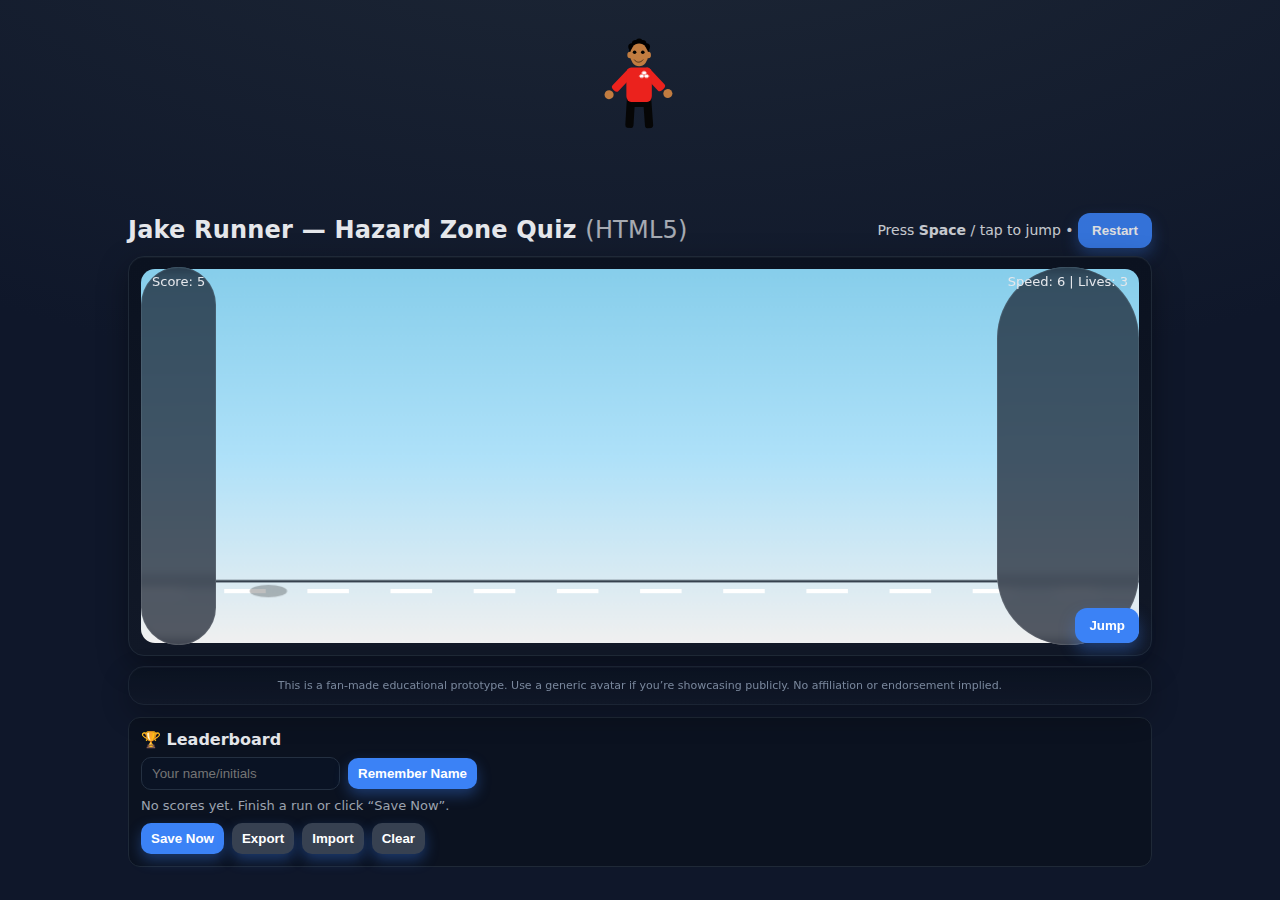
<file: index.html>
<!DOCTYPE html>
<html lang="en">
<head>
  <script src="./main.js" defer></script>
  <script src="./leaderboard.js" defer></script>
  <link rel="stylesheet" href="./index.css">
  <meta charset="UTF-8" />
  <meta name="viewport" content="width=device-width, initial-scale=1.0" />
  <title>Jake Runner — Hazard Zone Quiz</title>
</head>
<body>

<svg id="em2nMYKSXar1" xmlns="http://www.w3.org/2000/svg" xmlns:xlink="http://www.w3.org/1999/xlink" viewBox="0 0 550 550" width="100" height="100" shape-rendering="geometricPrecision" text-rendering="geometricPrecision" project-id="d4a4c485d02a4ad0a3f19e841f5f8856" export-id="aa9d612441cc40498a08a83df8c60120" cached="false"><path id="em2nMYKSXar2" d="M15,0h28.843375c8.284271,0,15,6.715729,15,15v155c0,8.284271-6.715729,15-15,15L15,185c-8.284271,0-15-6.715729-15-15L0,15C0,6.715729,6.715729,0,15,0Z" transform="matrix(.764742 0 0 1 295 338.491421)" fill="#060606" stroke-width="0"/><rect id="em2nMYKSXar3" width="58.843375" height="185" rx="15" ry="15" transform="matrix(.764742 0 0 1 200 336.511686)" fill="#060606" stroke-width="0"/><g id="em2nMYKSXar4" transform="translate(0 0.000001)"><ellipse rx="20" ry="20" transform="translate(230.282017 66.757234)" stroke-width="0"/><ellipse rx="20" ry="20" transform="translate(250.295931 49.205078)" stroke-width="0"/><ellipse rx="20" ry="20" transform="translate(290.295936 49.205078)" stroke-width="0"/><ellipse rx="20" ry="20" transform="translate(270.295929 40.883799)" stroke-width="0"/><ellipse rx="20" ry="20" transform="translate(310.295936 66.757234)" stroke-width="0"/><ellipse rx="40.159968" ry="60.083449" transform="matrix(1.369523 0 0 0.833333 270.295935 86.757234)" stroke-width="0"/><ellipse rx="15" ry="17.5" transform="translate(320.295935 111.705078)" fill="#c17c40" stroke-width="0"/><ellipse rx="15" ry="17.5" transform="translate(220.295929 111.705078)" fill="#c17c40" stroke-width="0"/><ellipse rx="50" ry="62.5" transform="translate(270.295935 111.705078)" fill="#c17c40" stroke-width="0"/><ellipse rx="10" ry="10" transform="translate(245.295924 96.757234)" fill="#020202" stroke-width="0"/><ellipse rx="10" ry="10" transform="translate(290.295935 96.757234)" fill="#020202" stroke-width="0"/><path d="M-25,0c13.974421,21.545365,38.369677,16.707418,50,0" transform="translate(267.795935 136.826755)" fill="none" stroke="#000" stroke-width="3"/><g id="em2nMYKSXar17" transform="translate(0 0.000008)"><ellipse rx="25" ry="25" transform="translate(112.215374 336.511686)" fill="#c17c40" stroke-width="0"/><rect width="32.993549" height="150" rx="14.66" ry="14.66" transform="matrix(1.04481 0.8767-.642788 0.766044 215.202764 180.535329)" fill="#eb221d" stroke-width="0"/></g><g id="em2nMYKSXar20" transform="translate(.000004 0.000002)"><ellipse rx="25" ry="25" transform="translate(421.295924 330.175079)" fill="#c17c40" stroke-width="0"/><rect width="36.659499" height="150" rx="14.66" ry="14.66" transform="matrix(1.04481-.8767 0.642788 0.766044 280.295926 206.344458)" fill="#eb221d" stroke-width="0"/></g><rect width="58.843375" height="99.87775" rx="15" ry="15" transform="matrix(1.845586 0 0 0.500612 220.415282 347.869551)" fill="#060606" stroke-width="0"/><rect width="175.441894" height="190" rx="33" ry="33" transform="matrix(.797985 0 0 1 200.068597 180.581423)" fill="#eb221d" stroke-width="0"/><path d="M7,-2.5C7,1.642136,2.075132,5,-4,5s-11-3.357864-11-7.5s4.924868-7.5,11-7.5s11,3.357864,11,7.5Z" transform="translate(301.676571 212.884716)" fill="#fefeff" stroke-width="0"/><path d="M7,-2.5C7,1.642136,2.075132,5,-4,5s-11-3.357864-11-7.5s4.924868-7.5,11-7.5s11,3.357864,11,7.5Z" transform="translate(288.426571 230.738662)" fill="#fefeff" stroke-width="0"/><path d="M7,-2.5C7,1.642136,2.075132,5,-4,5s-11-3.357864-11-7.5s4.924868-7.5,11-7.5s11,3.357864,11,7.5Z" transform="translate(314.926571 230.738662)" fill="#fefeff" stroke-width="0"/><path d="M13.389126,-0.860895c0,5.047389-6.355122,9.139106-14.194563,9.139106s-14.194563-4.091717-14.194563-9.139106s6.355122-9.139105,14.194563-9.139105s14.194563,4.091718,14.194563,9.139105Z" transform="matrix(.933456 0 0 1.066844 298.428411 211.303156)" fill="none" stroke="#fff" stroke-width="2.25"/><path d="M13.389126,-0.860895c0,5.047389-6.355122,9.139106-14.194563,9.139106s-14.194563-4.091717-14.194563-9.139106s6.355122-9.139105,14.194563-9.139105s14.194563,4.091718,14.194563,9.139105Z" transform="matrix(.933456 0 0 1.066844 285.178411 229.157102)" fill="none" stroke="#fff" stroke-width="2.25"/><path d="M13.389126,-0.860895c0,5.047389-6.355122,9.139106-14.194563,9.139106s-14.194563-4.091717-14.194563-9.139106s6.355122-9.139105,14.194563-9.139105s14.194563,4.091718,14.194563,9.139105Z" transform="matrix(.933456 0 0 1.066844 311.678411 229.157102)" fill="none" stroke="#fff" stroke-width="2.25"/></g>
<script><![CDATA[
!function(t,e){"object"==typeof exports&&"undefined"!=typeof module?module.exports=e():"function"==typeof __SVGATOR_DEFINE__&&__SVGATOR_DEFINE__.amd?__SVGATOR_DEFINE__(e):((t="undefined"!=typeof globalThis?globalThis:t||self).__SVGATOR_PLAYER__=t.__SVGATOR_PLAYER__||{},t.__SVGATOR_PLAYER__["7c8cb2ed"]=e())}(this,(function(){"use strict";const t=n(Math.pow(10,-6)),e=n(Math.pow(10,-2));function n(t,e=6){return function(t,e,n){if(Number.isInteger(t))return t;const r=Math.pow(10,e);return Math[n]((+t+Number.EPSILON)*r)/r}(t,e,"round")}function r(e,n,r=t){return Math.abs(e-n)<r}n(Math.pow(10,-4));const i=Math.PI/180;function s(t){return t*i}function o(t){return t/i}function u(t){return"number"!=typeof t&&(t=Number(t)),isNaN(t)||!isFinite(t)?0:t}let l={iD:!1};function a(t){return`${t}`.replace(/['"]/g,"")}function c(t,e="px"){return t.endsWith(e)?t:`${t}${e}`}function f(t=""){return l.iD?t:void 0}function h(t){const e=["^","\\s*","(matrix\\()","(?<a>-?[0-9]*\\.?[0-9]+)","\\s*",",?","\\s*","(?<b>-?[0-9]*\\.?[0-9]+)","\\s*",",?","\\s*","(?<c>-?[0-9]*\\.?[0-9]+)","\\s*",",?","\\s*","(?<d>-?[0-9]*\\.?[0-9]+)","\\s*",",?","\\s*","(?<e>-?[0-9]*\\.?[0-9]+)","\\s*",",?","\\s*","(?<f>-?[0-9]*\\.?[0-9]+)","\\)"].join(""),n=t.match(new RegExp(e,"i"));if(n)return[u(n.groups.a),u(n.groups.b),u(n.groups.c),u(n.groups.d),u(n.groups.e),u(n.groups.f)]}function d(t,e="inline"){return t&&t!==e?(t=a(t))===e?f(e):t:f(e)}function g(t,e="1px"){if(!t||t===e)return f(e);if(t.endsWith("px")||t.endsWith("%"))return t;const r=c(t=`${n(u(t),2)}`);return r===e?f(e):r}function p(t,e="none"){return t&&t!==e?(t=a(t))===e?f(e):t.startsWith("url(#")?t:function(t){const e=["^","\\s*","url\\(","#","(?<maskId>[a-zA-Z0-9\\-_]+)","\\)"].join(""),n=t.match(new RegExp(e,"i"));if(n)return`url(#${n.groups.maskId})`}(t):f(e)}function y(t,e="rgb(0, 0, 0)"){if(!t||t===e)return f(e);if((t=a(t))===e)return f(e);if(t.startsWith("rgb"))return t;const n=function(t){if("string"!=typeof t||"#"!==t[0])return t;const e=t.slice(1),n=e.length;if(3!==n&&6!==n)return t;for(let r=0;r<n;r++){const n=e.charCodeAt(r);if(!(n>=48&&n<=57||n>=65&&n<=70||n>=97&&n<=102))return t}if(3===n)return`rgb(${parseInt(e[0]+e[0],16)}, ${parseInt(e[1]+e[1],16)}, ${parseInt(e[2]+e[2],16)})`;return`rgb(${parseInt(e.slice(0,2),16)}, ${parseInt(e.slice(2,4),16)}, ${parseInt(e.slice(4,6),16)})`}(t);return n===e?f(e):n}function m(t,e="1"){return t&&t!==e?(t=`${n(u(t),3)}`)===e?f(e):t:f(e)}let b={};const v={fill:"none",stroke:"none",opacity:"0.01",transform:"matrix(0.001 0 0 0.001 -10000 -10000)"};function w({element:t,tagType:e="path",property:n="d",attributeValue:r}){return b[r]||(b[r]=function({element:t,tagType:e="path",property:n="d",attributeValue:r}){const i=t.ownerSVGElement,s=document.createElementNS(i.namespaceURI,e);s.setAttributeNS(null,n,r);for(const t in v)s.setAttributeNS(null,t,v[t]);i.appendChild(s);const o=getComputedStyle(s)[n];return s.remove(),o}({element:t,tagType:e,property:n,attributeValue:r})),b[r]}const x=()=>{b={}};"object"==typeof window&&(window.removeEventListener("resize",x),window.addEventListener("resize",x));const A={include:(t,e)=>["path"].includes(e),formatter:t=>function(t,e=""){return t&&t!==e?(t=a(t))===e?f(e):t.startsWith("path(")?t:`path('${t}')`:f(e)}(t)},_={include:(t,e)=>["rect","mask"].includes(e),formatter:(t,e,n)=>g(t,function(t,e){var n;return(null===(n={mask:{x:"-150%",y:"-150%",width:"400%",height:"400%"}}[e])||void 0===n?void 0:n[t])||(["x","y"].includes(t)?"0px":"100%")}(e,n))},k=Object.freeze({d:A,display:t=>d(t),height:_,fill:t=>y(t),"fill-opacity":t=>m(t),filter:t=>d(t,"none"),mask:t=>p(t),opacity:t=>m(t),stroke:t=>y(t,"none"),"stroke-opacity":t=>m(t),"stroke-width":t=>g(t),transform:t=>function(t,e="none"){if(!t||t===e)return f(e);const n=h(t);return n?`matrix(${n.join(", ")})`:t}(t),"transform-origin":t=>function(t,e="0px 0px"){if(!t||t===e)return f(e);const n=["^","\\s*","(?<x>[0-9]+)","(px)?","\\s*",",","\\s*","(?<y>[0-9]+)","(px)?"].join(""),r=t.match(new RegExp(n,"i"));if(!r)return t;let i=`${u(r.groups.x)}`;i=c(i);let s=`${u(r.groups.y)}`;s=c(s);const o=`${i} ${s}`;return o===e?f(e):o}(t),visibility:t=>d(t,"visible"),width:_,x:_,y:_}),S=Object.keys(k),E=e;function I(t,e,n,i,s=window){var o,u;const l=t.getAttribute(e),a="transform"===e?"none":"",c=s.safari&&!s.chrome&&(null===(o=i.getPropertyValue)||void 0===o?void 0:o.call(i,e))===a||"mask"===n?l:null===(u=i.getPropertyValue)||void 0===u?void 0:u.call(i,e);if(l&&c){if(l===c)return l;switch(e){case"transform":return function(t,e){const n=h(t),i=h(e);if((null==n?void 0:n.length)===(null==i?void 0:i.length)){for(let t=0,e=n.length;t<e;t++)if(n[t]!==i[t]&&(s=i[t],!r(((o=n[t])-s)/(o||1)*100,0,E)))return;var s,o;return t}}(l,c);case"d":return function(t,e,n){return w({element:t,attributeValue:e})===n?e:void 0}(t,l,c);default:return c}}}function M(t,e,n,r){var i,s,o,u;const l="transform"===e||["mask","path"].includes(n)&&["x","y","width","height","d"].includes(e);return r&&l?I(t,e,n,r):(null===(i=r.getPropertyValue)||void 0===i?void 0:i.call(r,e))??(null===(s=t.attrs)||void 0===s||null===(o=s.style)||void 0===o?void 0:o[e])??(null===(u=t.attrs)||void 0===u?void 0:u[e])}function O(t,e,n=!1){l.iD=n;const r="undefined"!=typeof window&&getComputedStyle(t),i={};for(let l=0,a=S.length;l<a;l++){var s,o,u;const a=S[l],c=t.type||t.nodeName;if(!1===(null===(s=(o=k[a]).include)||void 0===s?void 0:s.call(o,a,c)))continue;const f=k[a].formatter||k[a];if(null!=e&&null!==(u=e[t.id])&&void 0!==u&&u[a])continue;const h=M(t,a,c,r);if(null==h&&!n)continue;const d=f.call(this,h,a,c);d&&(i[a]=d)}return i}function j(t){var e,n;if(null==t||null===(e=t.wD)||void 0===e||!e.length)return;this.h=t.wD.shift();const r=null===(n=t.rootId)||void 0===n?void 0:n.slice(0,-1);this.wIs=t.wD.map((t=>`${r}${t}`))}function B(t){const e=new j(t),n=t.svg,r=e.wIs,i=t.originalAnimations[0].elements,s=e.h;function o(t,e,s){var u;if(e[t])return;const l=n.querySelector("#"+t),a=null==l||null===(u=l.parentElement)||void 0===u?void 0:u.id;if(l&&a){if(r.includes(a))return e[a]||o(a,e,s),e[a].children??=[],e[t]=O(l,i),void e[a].children.push(e[t]);e[t]=O(l,i),s.push(e[t])}}async function u(){const t=function(){let t=[],e={};for(let n=0,i=r.length;n<i;n++)o(r[n],e,t);return t}();return await async function(t){var e,n;const r=JSON.stringify(t),i=(new TextEncoder).encode(r),o=await(null===(e=window.crypto)||void 0===e||null===(n=e.subtle)||void 0===n?void 0:n.digest("SHA-256",i));return o&&Array.from(new Uint8Array(o)).map((t=>t.toString(16).padStart(2,"0"))).join("")||s}(t)}this.vH=async function(){await u()!==s&&requestAnimationFrame((()=>t.stop()))}}function N(t){let e=0,n=0;const r=new B(t);this.cF=function(i,s){return t.wD?(e++,function(t){return!(t-n<300)&&(t-n>=500||e>=3)}(i)?(e=0,n=i,window.requestAnimationFrame((()=>r.vH())),s()):s()):s()}}function T(t){return t}function P(t,e,n){const r=1-n;return 3*n*r*(t*r+e*n)+n*n*n}function F(t=0,e=0,n=1,i=1){return t<0||t>1||n<0||n>1?null:r(t,e)&&r(n,i)?T:s=>{if(s<=0)return t>0?s*e/t:0===e&&n>0?s*i/n:0;if(s>=1)return n<1?1+(s-1)*(i-1)/(n-1):1===n&&t<1?1+(s-1)*(e-1)/(t-1):1;let o,u=0,l=1;for(;u<l;){o=(u+l)/2;const e=P(t,n,o);if(r(s,e))break;e<s?u=o:l=o}return P(e,i,o)}}function R(){return 1}function V(t){return 1===t?1:0}function C(t=1,e=0){if(1===t){if(0===e)return V;if(1===e)return R}const n=1/t;return t=>t>=1?1:(t+=e*n)-t%n}Number.isInteger||(Number.isInteger=function(t){return"number"==typeof t&&isFinite(t)&&Math.floor(t)===t}),Number.EPSILON||(Number.EPSILON=2220446049250313e-31);const D=Math.sin,$=Math.cos,L=Math.acos,q=Math.asin,z=Math.tan,G=Math.atan2,W=Math.sqrt;function Y(t,e){return{a:t[0]*e[0]+t[2]*e[1],b:t[1]*e[0]+t[3]*e[1],c:t[0]*e[2]+t[2]*e[3],d:t[1]*e[2]+t[3]*e[3],tx:t[0]*e[4]+t[2]*e[5]+t[4],ty:t[1]*e[4]+t[3]*e[5]+t[5]}}function U(t,e,n){return t>=.5?n:e}function H(t,e,n){return 0===t||e===n?e:t*(n-e)+e}function J(t,e,n){const r=H(t,e,n);return r<=0?0:r}function Q(t,e,n){const r=H(t,e,n);return r<=0?0:r>=1?1:r}function X(t,e,n){return 0===t?e:1===t?n:{x:H(t,e.x,n.x),y:H(t,e.y,n.y)}}function Z(t,e,n){return 0===t?e:1===t?n:{x:J(t,e.x,n.x),y:J(t,e.y,n.y)}}function K(t,e,n){const r=function(t,e,n){return Math.round(H(t,e,n))}(t,e,n);return r<=0?0:r>=255?255:r}function tt(t,e,n){return 0===t?e:1===t?n:{r:K(t,e.r,n.r),g:K(t,e.g,n.g),b:K(t,e.b,n.b),a:H(t,null==e.a?1:e.a,null==n.a?1:n.a)}}function et(t,e,n){let r=e.length;if(r!==n.length)return U(t,e,n);let i=new Array(r);for(let s=0;s<r;s++)i[s]=H(t,e[s],n[s]);return i}function nt(t,e){const n=[];for(let r=0;r<t;r++)n.push(e);return n}function rt(t,e){if(--e<=0)return t;const n=(t=Object.assign([],t)).length;do{for(let e=0;e<n;e++)t.push(t[e])}while(--e>0);return t}class it{constructor(t){this.list=t,this.length=t.length}setAttribute(t,e){const n=this.list;for(let r=0;r<this.length;r++)n[r].setAttribute(t,e)}removeAttribute(t){const e=this.list;for(let n=0;n<this.length;n++)e[n].removeAttribute(t)}style(t,e){const n=this.list;for(let r=0;r<this.length;r++)n[r].style[t]=e}}const st=/-./g,ot=(t,e)=>e.toUpperCase();let ut;function lt(t){return"function"==typeof t?t:U}function at(t){return t?"function"==typeof t?t:Array.isArray(t)?function(t,e=T){if(!Array.isArray(t))return e;switch(t.length){case 1:return C(t[0])||e;case 2:return C(t[0],t[1])||e;case 4:return F(t[0],t[1],t[2],t[3])||e}return e}(t,null):function(t,e,n=T){switch(t){case"linear":return T;case"steps":return C(e.steps||1,e.jump||0)||n;case"bezier":case"cubic-bezier":return F(e.x1||0,e.y1||0,e.x2||0,e.y2||0)||n}return n}(t.type,t.value,null):null}function ct(t,e,n,r=!1){const i=e.length-1;if(t<=e[0].t)return r?[0,0,e[0].v]:e[0].v;if(t>=e[i].t)return r?[i,1,e[i].v]:e[i].v;let s,o=e[0],u=null;for(s=1;s<=i;s++){if(!(t>e[s].t)){u=e[s];break}o=e[s]}return null==u?r?[i,1,e[i].v]:e[i].v:o.t===u.t?r?[s,1,u.v]:u.v:(t=(t-o.t)/(u.t-o.t),o.e&&(t=o.e(t)),r?[s,t,n(t,o.v,u.v)]:n(t,o.v,u.v))}function ft(t,e,n=null){return t&&t.length?"function"!=typeof e?null:("function"!=typeof n&&(n=null),r=>{let i=ct(r,t,e);return null!=i&&n&&(i=n(i)),i}):null}function ht(t,e){return t.t-e.t}function dt(t,e,n,r,i){const s="@"===n[0],o="#"===n[0];let u=ut[n],l=U;var a;switch(s?(a=n.substr(1),n=a.replace(st,ot)):o&&(n=n.substr(1)),typeof u){case"function":if(l=u(r,i,ct,at,n,s,e,t),o)return l;break;case"string":l=ft(r,lt(u));break;case"object":if(l=ft(r,lt(u.i),u.f),l&&"function"==typeof u.u)return u.u(e,l,n,s,t)}return l?function(t,e,n,r=!1){if(r)return t instanceof it?r=>t.style(e,n(r)):r=>t.style[e]=n(r);if(Array.isArray(e)){const r=e.length;return i=>{const s=n(i);if(null==s)for(let n=0;n<r;n++)t[n].removeAttribute(e);else for(let n=0;n<r;n++)t[n].setAttribute(e,s)}}return r=>{const i=n(r);null==i?t.removeAttribute(e):t.setAttribute(e,i)}}(e,n,l,s):null}function gt(t,e,n,r){if(!r||"object"!=typeof r)return null;let i=null,s=null;return Array.isArray(r)?s=function(t){if(!t||!t.length)return null;for(let e=0;e<t.length;e++)t[e].e&&(t[e].e=at(t[e].e));return t.sort(ht)}(r):(s=r.keys,i=r.data||null),s?dt(t,e,n,s,i):null}function pt(t,e,n){if(!n)return null;const r=[];for(const i in n)if(n.hasOwnProperty(i)){const s=gt(t,e,i,n[i]);s&&r.push(s)}return r.length?r:null}function yt(t,e){if(!e.settings.duration||e.settings.duration<0)return null;const n=function(t,e){if(!e)return null;let n=[];if(Array.isArray(e)){const r=e.length;for(let i=0;i<r;i++){const r=e[i];if(2!==r.length)continue;let s=null;if("string"==typeof r[0])s=t.getElementById(r[0]);else if(Array.isArray(r[0])){s=[];for(let e=0;e<r[0].length;e++)if("string"==typeof r[0][e]){const n=t.getElementById(r[0][e]);n&&s.push(n)}s=s.length?1===s.length?s[0]:new it(s):null}if(!s)continue;const o=pt(t,s,r[1]);o&&(n=n.concat(o))}}else for(const r in e){if(!e.hasOwnProperty(r))continue;const i=t.getElementById(r);if(!i)continue;const s=pt(t,i,e[r]);s&&(n=n.concat(s))}return n.length?n:null}(t,e.elements);return n?function(t,e){const n=e.duration,r=t.length;let i=null;return(s,o)=>{const u=e.iterations||1/0,l=(e.alternate&&u%2==0)^e.direction>0?n:0;let a=s%n,c=1+(s-a)/n;o*=e.direction,e.alternate&&c%2==0&&(o=-o);let f=!1;if(c>u)a=l,f=!0,-1===e.fill&&(a=e.direction>0?0:n);else if(o<0&&(a=n-a),a===i)return!1;i=a;for(let e=0;e<r;e++)t[e](a);return f}}(n,e.settings):null}function mt(t,e=document,n=0){const r=function(t,e){const n=e.querySelectorAll("svg");for(let e=0;e<n.length;e++)if(n[e].id===t.root&&!n[e].svgatorAnimation)return n[e].svgatorAnimation=!0,n[e];return null}(t,e);if(r)return r;if(n>=20)return null;const i=function(t){const e=t=>t.shadowRoot;return document?Array.from(t.querySelectorAll(":not("+["a","area","audio","br","canvas","circle","datalist","embed","g","head","hr","iframe","img","input","link","object","path","polygon","rect","script","source","style","svg","title","track","video"].join()+")")).filter(e).map(e):[]}(e);for(let e=0;e<i.length;e++){const r=mt(t,i[e],n+1);if(r)return r}return null}function bt(t,e=null,n=Number,r="undefined"!=typeof BigInt&&BigInt){const i="0x"+(t.replace(/[^0-9a-fA-F]+/g,"")||27);return e&&r&&n.isSafeInteger&&!n.isSafeInteger(+i)?n(r(i))%e+e:+i}function vt(t,e=27){return!t||t%e?t%e:[0,1].includes(e)?e:vt(t/e,e)}function wt(t,e,n){if(!t||!t.length)return;const r=bt(n),i=vt(r)+5;let s=function(t,e,n){let r="";for(;t&&n&&e<=t.length;)r+=t.substring(0,e),t=t.substring(e+1),e=n;return r+t}(t,vt(r,5),i);return s=s.replace(/\x7c$/g,"==").replace(/\x2f$/g,"="),s=atob(s),s=s.replace(/[\x41-\x5A]/g,""),s=function(t,e,n){const r=+("0x"+t.substring(0,4));t=t.substring(4);const i=bt(e,r)%r+n%27,s=[];for(let e=0;e<t.length;e+=2){if("|"===t[e]){const n=+("0x"+t.substring(e+1,e+1+4))-i;e+=3,s.push(n);continue}const n=+("0x"+t[e]+t[e+1])-i;s.push(n)}return String.fromCharCode(...s)}(s,e,r),s=JSON.parse(s),s}const xt=[{key:"alternate",def:!1},{key:"fill",def:1},{key:"iterations",def:0},{key:"direction",def:1},{key:"speed",def:1},{key:"fps",def:100}];function At(t){return n(t)+""}function _t(t,e=" "){return t&&t.length?t.map(At).join(e):""}function kt(t){return At(t.x)+","+At(t.y)}function St(t){return t?null==t.a||t.a>=1?function(t){if(!t)return"transparent";const e=t=>parseInt(t).toString(16).padStart(2,"0");return function(t){const e=[];let n="#"===t[0]?e.push("#"):0;for(;n<t.length;n+=2){if(t[n]!==t[n+1])return t;e.push(t[n])}return e.join("")}("#"+e(t.r)+e(t.g)+e(t.b)+(null==t.a||t.a>=1?"":e(255*t.a)))}(t):"rgba("+t.r+","+t.g+","+t.b+","+t.a+")":"transparent"}function Et(t){return t?"url(#"+t+")":"none"}!function(){for(var t=0,e=["ms","moz","webkit","o"],n=0;n<e.length&&!window.requestAnimationFrame;++n)window.requestAnimationFrame=window[e[n]+"RequestAnimationFrame"],window.cancelAnimationFrame=window[e[n]+"CancelAnimationFrame"]||window[e[n]+"CancelRequestAnimationFrame"];window.requestAnimationFrame||(window.requestAnimationFrame=function(e){var n=Date.now(),r=Math.max(0,16-(n-t)),i=window.setTimeout((function(){e(n+r)}),r);return t=n+r,i},window.cancelAnimationFrame=window.clearTimeout)}();var It={f:null,i:Z,u:(t,e)=>n=>{const r=e(n);t.setAttribute("rx",At(r.x)),t.setAttribute("ry",At(r.y))}},Mt={f:null,i:function(t,e,n){return 0===t?e:1===t?n:{width:J(t,e.width,n.width),height:J(t,e.height,n.height)}},u:(t,e)=>n=>{const r=e(n);t.setAttribute("width",At(r.width)),t.setAttribute("height",At(r.height))}};Object.freeze({M:2,L:2,Z:0,H:1,V:1,C:6,Q:4,T:2,S:4,A:7});let Ot={},jt=null;function Bt(t){let e=function(){if(jt)return jt;if("object"!=typeof document||!document.createElementNS)return{};let t=document.createElementNS("http://www.w3.org/2000/svg","svg");return t&&t.style?(t.style.position="absolute",t.style.opacity="0.01",t.style.zIndex="-9999",t.style.left="-9999px",t.style.width="1px",t.style.height="1px",jt={svg:t},jt):{}}().svg;if(!e)return function(t){return null};let n=document.createElementNS(e.namespaceURI,"path");n.setAttributeNS(null,"d",t),n.setAttributeNS(null,"fill","none"),n.setAttributeNS(null,"stroke","none"),e.appendChild(n);let r=n.getTotalLength();return function(t){let e=n.getPointAtLength(r*t);return{x:e.x,y:e.y}}}function Nt(t,e,n,r,i=1){let s=function(t){return Ot[t]?Ot[t]:Ot[t]=Bt(t)}(function(t,e,n,r){if(!t||!r)return!1;let i=["M",t.x,t.y];if(e&&n&&(i.push("C"),i.push(e.x),i.push(e.y),i.push(n.x),i.push(n.y)),e?!n:n){let t=e||n;i.push("Q"),i.push(t.x),i.push(t.y)}return e||n||i.push("L"),i.push(r.x),i.push(r.y),i.join(" ")}(t,e,n,r));try{return s(i)}catch(t){return null}}function Tt(t,e,n){return t+(e-t)*n}function Pt(t,e,n,r=!1){const i={x:Tt(t.x,e.x,n),y:Tt(t.y,e.y,n)};return r&&(i.a=function(t,e){return Math.atan2(e.y-t.y,e.x-t.x)}(t,e)),i}function Ft(t,e,n,r){const i=1-r;return i*i*t+2*i*r*e+r*r*n}function Rt(t,e,n,r){return 2*(1-r)*(e-t)+2*r*(n-e)}function Vt(t,e,n,r,i=!1){let s=Nt(t,e,null,n,r);return s||(s={x:Ft(t.x,e.x,n.x,r),y:Ft(t.y,e.y,n.y,r)}),i&&(s.a=function(t,e,n,r){return Math.atan2(Rt(t.y,e.y,n.y,r),Rt(t.x,e.x,n.x,r))}(t,e,n,r)),s}function Ct(t,e,n,r,i){const s=i*i;return i*s*(r-t+3*(e-n))+3*s*(t+n-2*e)+3*i*(e-t)+t}function Dt(t,e,n,r,i){const s=1-i;return 3*(s*s*(e-t)+2*s*i*(n-e)+i*i*(r-n))}function $t(t,e,n,r,i,s=!1){let o=Nt(t,e,n,r,i);return o||(o={x:Ct(t.x,e.x,n.x,r.x,i),y:Ct(t.y,e.y,n.y,r.y,i)}),s&&(o.a=function(t,e,n,r,i){return Math.atan2(Dt(t.y,e.y,n.y,r.y,i),Dt(t.x,e.x,n.x,r.x,i))}(t,e,n,r,i)),o}function Lt(t,e,n,r=!1){if(zt(e)){if(Gt(n))return Vt(e,n.start,n,t,r)}else if(zt(n)){if(Wt(e))return Vt(e,e.end,n,t,r)}else{if(Wt(e))return Gt(n)?$t(e,e.end,n.start,n,t,r):Vt(e,e.end,n,t,r);if(Gt(n))return Vt(e,n.start,n,t,r)}return Pt(e,n,t,r)}function qt(t,e,n){const r=Lt(t,e,n,!0);return r.a=o(function(t,e=!1){return e?t+Math.PI:t}(r.a)),r}function zt(t){return!t.type||"corner"===t.type}function Gt(t){return null!=t.start&&!zt(t)}function Wt(t){return null!=t.end&&!zt(t)}const Yt=new class{constructor(t=1,e=0,n=0,r=1,i=0,s=0){this.m=[t,e,n,r,i,s],this.i=null,this.w=null,this.s=null}get determinant(){const t=this.m;return t[0]*t[3]-t[1]*t[2]}get isIdentity(){if(null===this.i){const t=this.m;this.i=1===t[0]&&0===t[1]&&0===t[2]&&1===t[3]&&0===t[4]&&0===t[5]}return this.i}point(t,e){const n=this.m;return{x:n[0]*t+n[2]*e+n[4],y:n[1]*t+n[3]*e+n[5]}}translateSelf(t=0,e=0){if(!t&&!e)return this;const n=this.m;return n[4]+=n[0]*t+n[2]*e,n[5]+=n[1]*t+n[3]*e,this.w=this.s=this.i=null,this}rotateSelf(t=0){if(t%=360){t=s(t);const e=D(t),n=$(t),r=this.m,i=r[0],o=r[1];r[0]=i*n+r[2]*e,r[1]=o*n+r[3]*e,r[2]=r[2]*n-i*e,r[3]=r[3]*n-o*e,this.w=this.s=this.i=null}return this}scaleSelf(t=1,e=1){if(1!==t||1!==e){const n=this.m;n[0]*=t,n[1]*=t,n[2]*=e,n[3]*=e,this.w=this.s=this.i=null}return this}skewSelf(t,e){if(e%=360,(t%=360)||e){const n=this.m,r=n[0],i=n[1],o=n[2],u=n[3];t&&(t=z(s(t)),n[2]+=r*t,n[3]+=i*t),e&&(e=z(s(e)),n[0]+=o*e,n[1]+=u*e),this.w=this.s=this.i=null}return this}resetSelf(t=1,e=0,n=0,r=1,i=0,s=0){const o=this.m;return o[0]=t,o[1]=e,o[2]=n,o[3]=r,o[4]=i,o[5]=s,this.w=this.s=this.i=null,this}recomposeSelf(t=null,e=null,n=null,r=null,i=null){return this.isIdentity||this.resetSelf(),t&&(t.x||t.y)&&this.translateSelf(t.x,t.y),e&&this.rotateSelf(e),n&&(n.x&&this.skewSelf(n.x,0),n.y&&this.skewSelf(0,n.y)),!r||1===r.x&&1===r.y||this.scaleSelf(r.x,r.y),i&&(i.x||i.y)&&this.translateSelf(i.x,i.y),this}decompose(t=0,e=0){const r=this.m,i=r[0]*r[0]+r[1]*r[1],s=[[r[0],r[1]],[r[2],r[3]]];let u=W(i);if(0===u)return{origin:{x:n(r[4]),y:n(r[5])},translate:{x:n(t),y:n(e)},scale:{x:0,y:0},skew:{x:0,y:0},rotate:0};s[0][0]/=u,s[0][1]/=u;const l=r[0]*r[3]-r[1]*r[2]<0;l&&(u=-u);let a=s[0][0]*s[1][0]+s[0][1]*s[1][1];s[1][0]-=s[0][0]*a,s[1][1]-=s[0][1]*a;let c,f=W(s[1][0]*s[1][0]+s[1][1]*s[1][1]);return 0===f?{origin:{x:n(r[4]),y:n(r[5])},translate:{x:n(t),y:n(e)},scale:{x:n(u),y:0},skew:{x:0,y:0},rotate:0}:(s[1][0]/=f,s[1][1]/=f,a/=f,s[1][1]<0?(c=o(L(s[1][1])),s[0][1]<0&&(c=360-c)):c=o(q(s[0][1])),l&&(c=-c),a=o(G(a,W(s[0][0]*s[0][0]+s[0][1]*s[0][1]))),l&&(a=-a),{origin:{x:n(r[4]),y:n(r[5])},translate:{x:n(t),y:n(e)},scale:{x:n(u),y:n(f)},skew:{x:n(a),y:0},rotate:n(c)})}multiply(t){return this.clone().multiplySelf(t)}preMultiply(t){return t.multiply(this)}multiplySelf(t){const{a:e,b:n,c:r,d:i,tx:s,ty:o}=Y(this.m,t.m);return this.resetSelf(e,n,r,i,s,o),this}preMultiplySelf(t){const{a:e,b:n,c:r,d:i,tx:s,ty:o}=Y(t.m,this.m);return this.resetSelf(e,n,r,i,s,o),this}clone(){const t=this.m;return new this.constructor(t[0],t[1],t[2],t[3],t[4],t[5])}static create(t){return t?Array.isArray(t)?new this(...t):t instanceof this?t.clone():(new this).recomposeSelf(t.origin,t.rotate,t.skew,t.scale,t.translate):new this}toString(t=" ",e=!1){if(null===this.s){let r=this.m.map((t=>n(t)));e||1!==r[0]||0!==r[1]||0!==r[2]||1!==r[3]?this.s="matrix("+r.join(t)+")":this.s="translate("+r[4]+t+r[5]+")"}return this.s}};var Ut={f:function(t){return t?t.join(" "):""},i:function(t,e,n){if(0===t)return e;if(1===t)return n;let r=e.length;if(r!==n.length)return U(t,e,n);let i,s=new Array(r);for(let o=0;o<r;o++){if(i=typeof e[o],i!==typeof n[o])return U(t,e,n);if("number"===i)s[o]=H(t,e[o],n[o]);else{if(e[o]!==n[o])return U(t,e,n);s[o]=e[o]}}return s}},Ht={f:null,i:et,u:(t,e)=>n=>{const r=e(n);t.setAttribute("x1",At(r[0])),t.setAttribute("y1",At(r[1])),t.setAttribute("x2",At(r[2])),t.setAttribute("y2",At(r[3]))}},Jt={f:At,i:H},Qt={f:At,i:Q},Xt={f:function(t,e=" "){return t&&t.length>0&&(t=t.map((t=>n(t,4)))),_t(t,e)},i:function(t,e,r){let i=e.length,s=r.length;if(i!==s)if(0===i)i=s,e=nt(i,0);else if(0===s)s=i,r=nt(i,0);else{const t=function(t,e){const n=t*e/function(t,e){let n;for(;e;)n=e,e=t%e,t=n;return t||1}(t,e);return n<0?-n:n}(i,s);e=rt(e,Math.floor(t/i)),r=rt(r,Math.floor(t/s)),i=s=t}let o=[];for(let s=0;s<i;s++)o.push(n(J(t,e[s],r[s])));return o}};function Zt(t,e,r){return t.map((t=>function(t,e,r){let i=t.v;if(!i||"g"!==i.t||i.s||!i.v||!i.r)return t;const s=r.getElementById(i.r),o=s&&s.querySelectorAll("stop")||[];return i.s=i.v.map(((t,e)=>{let r=o[e]&&o[e].getAttribute("offset");return r=n(parseInt(r)/100),{c:t,o:r}})),delete i.v,t}(t,0,r)))}const Kt={gt:"gradientTransform",c:{x:"cx",y:"cy"},rd:"r",f:{x:"x1",y:"y1"},to:{x:"x2",y:"y2"}};function te(t,e,n,r,i,s,o,u){return Zt(t,0,u),e=function(t,e,n){let r,i,s;const o=t.length-1,u={};for(let l=0;l<=o;l++)r=t[l],r.e&&(r.e=e(r.e)),r.v&&(i=r.v,"g"===i.t&&i.r&&(s=n.getElementById(i.r),s&&(u[i.r]={e:s,s:s.querySelectorAll("stop")})));return u}(t,r,u),r=>{const i=n(r,t,ee);if(!i)return"none";if("c"===i.t)return St(i.v);if("g"===i.t){if(!e[i.r])return Et(i.r);const t=e[i.r];return function(t,e){let n=t.s;for(let r=n.length;r<e.length;r++){const e=n[n.length-1].cloneNode();e.id=ie(e.id),t.e.appendChild(e),n=t.s=t.e.querySelectorAll("stop")}for(let t=0,r=n.length,i=e.length-1;t<r;t++)n[t].setAttribute("stop-color",St(e[Math.min(t,i)].c)),n[t].setAttribute("offset",e[Math.min(t,i)].o)}(t,i.s),Object.keys(Kt).forEach((e=>{if(void 0===i[e])return;if("object"==typeof Kt[e])return void Object.keys(Kt[e]).forEach((n=>{if(void 0===i[e][n])return;const r=i[e][n],s=Kt[e][n];t.e.setAttribute(s,r)}));const n="gt"===e?(r=i[e],Array.isArray(r)?"matrix("+r.join(" ")+")":""):i[e];var r;const s=Kt[e];t.e.setAttribute(s,n)})),Et(i.r)}return"none"}}function ee(t,e,n){if(0===t)return e;if(1===t)return n;if(e&&n){const r=e.t;if(r===n.t)switch(e.t){case"c":return{t:r,v:tt(t,e.v,n.v)};case"g":if(e.r===n.r){const i={t:r,s:ne(t,e.s,n.s),r:e.r};return e.gt&&n.gt&&(i.gt=et(t,e.gt,n.gt)),e.c?(i.c=X(t,e.c,n.c),i.rd=J(t,e.rd,n.rd)):e.f&&(i.f=X(t,e.f,n.f),i.to=X(t,e.to,n.to)),i}}if("c"===e.t&&"g"===n.t||"c"===n.t&&"g"===e.t){const r="c"===e.t?e:n,i="g"===e.t?{...e}:{...n},s=i.s.map((t=>({c:r.v,o:t.o})));return i.s="c"===e.t?ne(t,s,i.s):ne(t,i.s,s),i}}return U(t,e,n)}function ne(t,e,n){if(e.length===n.length)return e.map(((e,r)=>re(t,e,n[r])));const r=Math.max(e.length,n.length),i=[];for(let s=0;s<r;s++){const r=re(t,e[Math.min(s,e.length-1)],n[Math.min(s,n.length-1)]);i.push(r)}return i}function re(t,e,n){return{o:Q(t,e.o,n.o||0),c:tt(t,e.c,n.c||{})}}function ie(t){return t.replace(/-fill-([0-9]+)$/,((t,e)=>"-fill-"+(+e+1)))}function se(t,e,n){return 0===t?e:1===t?n:{blur:Z(t,e.blur,n.blur),offset:X(t,e.offset,n.offset),color:tt(t,e.color,n.color)}}const oe={blur:Z,brightness:J,contrast:J,"drop-shadow":se,"inner-shadow":se,grayscale:J,"hue-rotate":H,invert:J,opacity:J,saturate:J,sepia:J};function ue(t,e,n){if(0===t)return e;if(1===t)return n;const r=e.length;if(r!==n.length)return U(t,e,n);const i=[];let s;for(let o=0;o<r;o++){if(e[o].type!==n[o].type)return e;if(s=oe[e[o].type],!s)return U(t,e,n);i.push({type:e.type,value:s(t,e[o].value,n[o].value)})}return i}const le={blur:t=>t?e=>{t.setAttribute("stdDeviation",kt(e))}:null,brightness:(t,e,n)=>(t=ce(n,e))?e=>{e=At(e),t.map((t=>t.setAttribute("slope",e)))}:null,contrast:(t,e,n)=>(t=ce(n,e))?e=>{const n=At((1-e)/2);e=At(e),t.map((t=>{t.setAttribute("slope",e),t.setAttribute("intercept",n)}))}:null,"drop-shadow"(t,e,n){const r=n.getElementById(e+"-blur");if(!r)return null;const i=n.getElementById(e+"-offset");if(!i)return null;const s=n.getElementById(e+"-flood");return s?t=>{r.setAttribute("stdDeviation",kt(t.blur)),i.setAttribute("dx",At(t.offset.x)),i.setAttribute("dy",At(t.offset.y)),s.setAttribute("flood-color",St(t.color))}:null},"inner-shadow"(t,e,n){const r=n.getElementById(e+"-blur");if(!r)return null;const i=n.getElementById(e+"-offset");if(!i)return null;const s=n.getElementById(e+"-color-matrix");return s?t=>{r.setAttribute("stdDeviation",kt(t.blur)),i.setAttribute("dx",At(t.offset.x)),i.setAttribute("dy",At(t.offset.y));const e=[0,0,0,0,t.color.r/255,0,0,0,0,t.color.g/255,0,0,0,0,t.color.b/255,0,0,0,t.color.a,0];s.setAttribute("values",_t(e))}:null},grayscale:t=>t?e=>{t.setAttribute("values",_t(function(t){return[.2126+.7874*(t=1-t),.7152-.7152*t,.0722-.0722*t,0,0,.2126-.2126*t,.7152+.2848*t,.0722-.0722*t,0,0,.2126-.2126*t,.7152-.7152*t,.0722+.9278*t,0,0,0,0,0,1,0]}(e)))}:null,"hue-rotate":t=>t?e=>t.setAttribute("values",At(e)):null,invert:(t,e,n)=>(t=ce(n,e))?e=>{e=At(e)+" "+At(1-e),t.map((t=>t.setAttribute("tableValues",e)))}:null,opacity:(t,e,n)=>(t=n.getElementById(e+"-A"))?e=>t.setAttribute("tableValues","0 "+At(e)):null,saturate:t=>t?e=>t.setAttribute("values",At(e)):null,sepia:t=>t?e=>t.setAttribute("values",_t(function(t){return[.393+.607*(t=1-t),.769-.769*t,.189-.189*t,0,0,.349-.349*t,.686+.314*t,.168-.168*t,0,0,.272-.272*t,.534-.534*t,.131+.869*t,0,0,0,0,0,1,0]}(e))):null};const ae=["R","G","B"];function ce(t,e){const n=ae.map((n=>t.getElementById(e+"-"+n)||null));return-1!==n.indexOf(null)?null:n}var fe={fill:te,"fill-opacity":Qt,stroke:te,"stroke-opacity":Qt,"stroke-width":Jt,"stroke-dashoffset":{f:At,i:H},"stroke-dasharray":Xt,opacity:Qt,transform:function(t,e,n,r){if(!(t=function(t,e){if(!t||"object"!=typeof t)return null;let n=!1;for(const r in t)t.hasOwnProperty(r)&&(t[r]&&t[r].length?(t[r].forEach((t=>{t.e&&(t.e=e(t.e))})),n=!0):delete t[r]);return n?t:null}(t,r)))return null;const i=(r,i,s,o=null)=>t[r]?n(i,t[r],s):e&&e[r]?e[r]:o;return e&&e.a&&t.o?e=>{const r=n(e,t.o,qt);return Yt.recomposeSelf(r,i("r",e,H,0)+r.a,i("k",e,X),i("s",e,X),i("t",e,X)).toString()}:t=>Yt.recomposeSelf(i("o",t,Lt,null),i("r",t,H,0),i("k",t,X),i("s",t,X),i("t",t,X)).toString()},"#filter":function(t,e,n,r,i,s,o,u){if(!e.items||!t||!t.length)return null;const l=function(t,e){const n=(t=t.map((t=>t&&le[t[0]]?(e.getElementById(t[1]),le[t[0]](e.getElementById(t[1]),t[1],e)):null))).length;return e=>{for(let r=0;r<n;r++)t[r]&&t[r](e[r].value)}}(e.items,u);return l?(t=function(t,e){return t.map((t=>(t.e=e(t.e),t)))}(t,r),e=>{l(n(e,t,ue))}):null},"#line":Ht,points:{f:_t,i:et},d:Ut,r:Jt,"#size":Mt,"#radius":It,_(t,e){if(Array.isArray(t))for(let n=0;n<t.length;n++)this[t[n]]=e;else this[t]=e}};const he={currentTime:"offset",duration:"duration",hasEnded:function(){return this.reachedToEnd()},isAlternate:"alternate",isPlaying:"_running",isRollingBack:"_rollingBack",state:function(t,e){return e.isPlaying?e.isRollingBack?"rollback":"playing":e.hasEnded?"ended":"paused"},totalTime:"maxFiniteDuration",iterations:"iterations",direction:"direction",fill:"fill",isReversed:function(t,e){return-1===e.direction},isBackwards:function(t,e){return-1===e.fill},isInfinite:function(t,e){return 0===e.iterations},speed:"speed",fps:"fps"},de={destruct:"destruct",pause:"pause",play:function(t,e){return ge(t,e.hasEnded?"restart":"play",e)},restart:"restart",reverse:function(t,e){return ge(t,"reverse",e,[!0])},seek:"seek",seekBy:"seekBy",seekTo:"seekTo",stop:"stop",toggle:"toggle",togglePlay:"toggle",set:"set"};function ge(t,e,n,r=[]){return function(){const i=[...arguments];return i.unshift(...r),t[e].call(t,...i),n}}class pe{constructor(t){const e={},n=["on","off"],r={get:function(t,r,i){return he[r]?"function"==typeof he[r]?he[r].call(t,t,i):t[he[r]]:de[r]?"function"==typeof de[r]?de[r].call(t,t,i):ge(t,de[r],i):-1!==n.indexOf(r)?e[r]:"ready"===r?t=>(t&&t.call(i,i),i):void 0},set:function(t,r,i){return-1!==n.indexOf(r)&&(e[r]=i)},ownKeys:function(t){return Object.keys(he)},has:function(t,e){return void 0!==he[e]}};if("function"==typeof Proxy)return new Proxy(t,r);const i=Object.keys(he).concat(Object.keys(de)).concat(n),s={};return i.forEach((e=>{const i={enumerable:!1,configurable:!1,get:()=>r.get(t,e,s)};-1!==n.indexOf(e)&&(i.set=n=>r.set(t,e,n)),Object.defineProperty(s,e,i)})),s}}function ye(t){t||(t=this);let e={};this.on=function(t,n,r=!1){return"function"==typeof n&&(t.split(/[, ]+/g).forEach((t=>(e[t]=e[t]||[],r?e[t].unshift(n):e[t].push(n)))),!0)},this.off=function(t,n){for(let r in e)if(e.hasOwnProperty(r)&&r.substr(0,t.length)===t)if(n)for(let t=0;t<e[r].length;t++)e[r][t]===n&&(e[r][t]=null);else e[r]=null},this.trigger=function(){let n,[r,...i]=[...arguments];t:for(let s in e)if(e.hasOwnProperty(s)&&e[s]&&(s===r||s.substr(0,r.length+1)===r+"."))for(let r=0;r<(e[s]||[]).length;r++)if(e[s][r]&&(n=e[s][r].apply(t,i),!1===n))break t;return n}}let me=function(t,e,n=n){let r=!1,i=null;return function(s){r&&clearTimeout(r),r=setTimeout((()=>function(){let s=0,o=n.innerHeight,u=0,l=n.innerWidth,a=t.parentNode;for(;a instanceof Element;){let t=n.getComputedStyle(a);if("visible"!==t.overflowY||"visible"!==t.overflowX){let e=a.getBoundingClientRect();"visible"!==t.overflowY&&(s=Math.max(s,e.top),o=Math.min(o,e.bottom)),"visible"!==t.overflowX&&(u=Math.max(u,e.left),l=Math.min(l,e.right))}if(a===a.parentNode)break;a=a.parentNode}r=!1;let c=t.getBoundingClientRect(),f=Math.min(c.height,Math.max(0,s-c.top)),h=Math.min(c.height,Math.max(0,c.bottom-o)),d=Math.min(c.width,Math.max(0,u-c.left)),g=Math.min(c.width,Math.max(0,c.right-l)),p=(c.height-f-h)/c.height,y=(c.width-d-g)/c.width,m=Math.round(p*y*100);null!==i&&i===m||(i=m,e(m))}()),100)}};class be{constructor(t,e,n){const r=function(t){var e,n;const r=t&&1===(null===(e=t.ownerDocument)||void 0===e||null===(n=e.childNodes)||void 0===n?void 0:n.length)&&window.parent!==window,i={el:t,window:window};if(!r)return i;let s;try{s=window.parent.document}catch(t){return i}return i.window=window.parent,i.el=Array.from(s.querySelectorAll("iframe,object")).filter((t=>t.contentWindow===window))[0]||i.el,i}(t);e=Math.max(1,e||1),e=Math.min(e,100),this.el=r.el,this._handlers=[],this.onThresholdChange=n&&n.call?n:()=>{},this.thresholdPercent=e||1,this.currentVisibility=null,this.visibilityCalculator=me(this.el,this.onVisibilityUpdate.bind(this),r.window),this.bindScrollWatchers(),this.visibilityCalculator()}bindScrollWatchers(){let t=this.el.parentNode;for(;t&&(this._handlers.push({element:t,event:"scroll",handler:this.visibilityCalculator}),t.addEventListener("scroll",this.visibilityCalculator),t!==t.parentNode&&t!==document);)t=t.parentNode}onVisibilityUpdate(t){let e=this.currentVisibility>=this.thresholdPercent,n=t>=this.thresholdPercent;if(null===this.currentVisibility||e!==n)return this.currentVisibility=t,void this.onThresholdChange(n);this.currentVisibility=t}destruct(){this._handlers.forEach((t=>{t.element.removeEventListener(t.event,t.handler)}))}}class ve{static adjustLink(t){var e,n;const r=t&&1===(null===(e=t.ownerDocument)||void 0===e||null===(n=e.childNodes)||void 0===n?void 0:n.length)&&window.parent!==window,i=null==t?void 0:t.firstElementChild;r&&i&&"a"===i.tagName&&!i.getAttribute("target")&&i.setAttributeNS(null,"target","_parent")}static autoPlay(t,e,n,r=[]){if("click"===n.start){const i=()=>{switch(n.click){case"freeze":return!t._running&&t.reachedToEnd()?t.restart():t.toggle();case"restart":return t.offset>0?t.restart():t.play();case"reverse":return t._running?t.reverse():t.reachedToEnd()?1===t.fill?t.reverse(!0):t.restart():t.play();case"none":default:if(t._running)return;return t.reachedToEnd()?t.restart():t.play()}};return r.push({element:e,event:"click",handler:i}),void e.addEventListener("click",i)}if("hover"===n.start){const i=()=>t.reachedToEnd()?t.restart():t._rollingBack?t.reverse():t.play();r.push({element:e,event:"mouseenter",handler:i}),e.addEventListener("mouseenter",i);const s=()=>{switch(n.hover){case"freeze":return t.pause();case"reset":return t.stop();case"reverse":if(t.reverse(),t._running)return;return t.play();case"none":default:return}};return r.push({element:e,event:"mouseleave",handler:s}),void e.addEventListener("mouseleave",s)}if("scroll"!==n.start)"programmatic"!==n.start&&t.play();else{const i=new be(e,n.scroll||25,(function(e){e?t.reachedToEnd()?t.restart():t.play():t.pause()}));r.push({callback:()=>i.destruct()})}}}const we=!0,xe=["iterations","speed","fps","direction","fill","alternate"];class Ae extends class{_svg;_rootId;constructor(t){this._id=0,this._running=!1,this._rollingBack=!1,this._animations=t.animations,this._settings=t.animationSettings,t.version<"2022-05-02"&&delete this._settings.speed,xt.forEach((t=>{this._settings[t.key]=this._settings[t.key]||t.def})),this.duration=t.animationSettings.duration,this.offset=t.animationSettings.offset||0,this.rollbackStartOffset=0,this._rootId=t.root,this._svg=t.svg,this._originalAnimations=t.originalAnimations,this._fTC=new N(this)}get svg(){return this._svg}get rootId(){return this._rootId}get alternate(){return this._settings.alternate}get fill(){return this._settings.fill}get iterations(){return this._settings.iterations}get direction(){return this._settings.direction}get speed(){return this._settings.speed}get fps(){return this._settings.fps}get wD(){return this._settings.w}get originalAnimations(){return this._originalAnimations}get maxFiniteDuration(){return this.iterations>0?this.iterations*this.duration:this.duration}static build(t,e){if(delete t.animationSettings,t.options=wt(t.options,t.root,"7c8cb2ed"),t.animations.map((e=>{e.settings=wt(e.s,t.root,"7c8cb2ed"),delete e.s,t.animationSettings||(t.animationSettings=e.settings)})),Object.assign(t,{originalAnimations:t.animations},function(t,e){if(ut=e,!t||!t.root||!Array.isArray(t.animations))return null;const n=mt(t);if(!n)return null;const r=t.animations.map((t=>yt(n,t))).filter((t=>!!t));return r.length?{svg:n,animations:r}:null}(t,e)),!t)return null;const n=t.options||{},r=new this(t);return{el:t.svg,options:n,player:r}}static push(t){return this.build(t)}static init(){const t=window.__SVGATOR_PLAYER__&&window.__SVGATOR_PLAYER__["7c8cb2ed"];Array.isArray(t)&&t.splice(0).forEach((t=>this.build(t)))}_apply(t,e={}){const n=this._animations,r=n.length;let i=0;for(let s=0;s<r;s++)e[s]?i++:(e[s]=n[s](t,1),e[s]&&i++);return i}_rollback(t){let e=1/0,n=null;this.rollbackStartOffset=t,this._rollingBack=!0,this._running=!0;const r=i=>{if(!this._rollingBack)return;null==n&&(n=i);let s=Math.round(t-(i-n)*this.speed);if(s>this.duration&&e!==1/0){const t=!!this.alternate&&s/this.duration%2>1;let e=s%this.duration;e+=t?this.duration:0,s=e||this.duration}const o=(this.fps?1e3/this.fps:0)*this.speed,u=Math.max(0,s);u<=e-o&&(this.offset=u,e=u,this._apply(u));const l=this.iterations>0&&-1===this.fill&&s>=this.maxFiniteDuration;(s<=0||this.offset<s||l)&&this.stop(),this._id=window.requestAnimationFrame(r)};this._id=window.requestAnimationFrame(r)}_start(t=0){let e,n=-1/0;const r={};this._running=!0;const i=s=>{e??=s;const o=Math.round((s-e)*this.speed+t),u=(this.fps?1e3/this.fps:0)*this.speed;o>=n+u&&!this._rollingBack&&this._fTC.cF(s,(()=>{this.offset=o,n=o;if(this._apply(o,r)===this._animations.length)return this.pause(!0),!0}))||(this._id=window.requestAnimationFrame(i))};this._id=window.requestAnimationFrame(i)}_pause(){this._id&&window.cancelAnimationFrame(this._id),this._running=!1}play(){if(!this._running)return this._rollingBack?this._rollback(this.offset):this._start(this.offset)}stop(){this._pause(),this.offset=0,this.rollbackStartOffset=0,this._rollingBack=!1,this._apply(0)}reachedToEnd(){return this.iterations>0&&this.offset>=this.iterations*this.duration}restart(t=!1){this.stop(t),this.play(t)}pause(){this._pause()}toggle(){return this._running?this.pause():this.reachedToEnd()?this.restart():this.play()}trigger(t,e){}_adjustOffset(t=!1){const e=this.alternate?2*this.duration:this.duration;if(t){if(!this._rollingBack&&0===this.offset)return void(this.offset=e);this._rollingBack&&(this.offset,this.maxFiniteDuration)}!this._rollingBack||this.rollbackStartOffset<=this.duration?0!==this.iterations&&(this.offset=Math.min(this.offset,this.maxFiniteDuration)):(this.offset=this.rollbackStartOffset-(this.rollbackStartOffset-this.offset)%e,this.rollbackStartOffset=0)}reverse(t=!1){if(!this._running)return this._adjustOffset(t),this._rollingBack=!this._rollingBack,t&&this.play(!1),void this.trigger("reverse",this.offset);this.pause(!1,!1),this._adjustOffset(),this._rollingBack=!this._rollingBack,this.play(!1),this.trigger("reverse",this.offset)}}{constructor(t){super(t),this._handlers=[]}static build(t){let e=super.build(t,fe);if(!e)return null;let{el:n,options:r,player:i}=e;const s=new pe(i),o=new ye(s);s.on=o.on,s.off=o.off,i.trigger=o.trigger;const u=n.svgatorPlayer&&n.svgatorPlayer.ready&&n.svgatorPlayer.ready.call&&n.svgatorPlayer.ready.call();n.svgatorPlayer=s,ve.adjustLink(n),ve.autoPlay(i,n,r,i._handlers),function(t,e,n){let r;"function"==typeof Event?r=new Event("ready"):(r=document.createEvent("Event"),r.initEvent("ready",!0,!0));if(t.dispatchEvent(r),!n||!n.length)return;n.forEach((t=>e.ready(t)))}(n,n.svgatorPlayer,u)}play(t=true){const e=super.play();return t===we&&this.trigger("play",this.offset),e}pause(t=!1,e=true){const n=super.pause();return e===we&&this.trigger(t?"end":"pause",this.offset),n}restart(){const t=super.restart(!1);return this.trigger("restart",this.offset),t}stop(t=true){const e=super.stop();return t===we&&this.trigger("stop",this.offset),e}_apply(t,e={},n=true){const r=super._apply(t);if(n===we){const e=()=>this.trigger("keyframe",t);window.requestAnimationFrame(e)}return r}seekTo(t){const e=this._running;var n,r,i;e&&this.pause(!1,!1),this.offset=this.iterations>0?(n=t,r=0,i=this.maxFiniteDuration,n<r?r:n>i?i:n):Math.max(t,0),this._apply(this.offset),e&&this.play(!1)}seek(t){return this.seekTo(Math.round(t/100*this.maxFiniteDuration))}seekBy(t){return this.seekTo(this.offset+t)}set(t,e){if(!xe.includes(t))return;const n=this._running;n&&this.pause(!1,!1),this._settings[t]=e,n?this.play(!1):this._apply(this.offset,{},!1)}destruct(){this.stop(),this._handlers.forEach((t=>{t.element?t.element.removeEventListener(t.event,t.handler):t.callback&&t.callback.call&&t.callback.call()}));const t=()=>{},e=Object.getOwnPropertyNames(Object.getPrototypeOf(this));e.push(...Object.getOwnPropertyNames(this)),e.forEach((e=>{"function"==typeof this[e]?this[e]=t:delete this[e]}))}}return Ae.init(),Ae}));
(function(s,i,o,w,d,a,b){w[o]=w[o]||{};w[o][s]=w[o][s]||[];w[o][s].push(i);})('7c8cb2ed',{"root":"em2nMYKSXar1","version":"2025-04-07","animations":[{"elements":{"em2nMYKSXar2":{"transform":{"data":{"s":{"x":0.764742,"y":1},"t":{"x":-30.767957,"y":-36.357865}},"keys":{"o":[{"t":0,"v":{"x":318.529549,"y":374.849286,"type":"corner"}},{"t":400,"v":{"x":304.486446,"y":374.849286,"type":"corner"}},{"t":800,"v":{"x":318.529549,"y":374.849286,"type":"corner"}}],"r":[{"t":0,"v":0},{"t":400,"v":-25},{"t":800,"v":0}]}}},"em2nMYKSXar3":{"transform":{"data":{"s":{"x":0.764742,"y":1},"t":{"x":-26.605947,"y":-36.357865}},"keys":{"o":[{"t":0,"v":{"x":220.346685,"y":372.869551,"type":"corner"}},{"t":400,"v":{"x":232.958234,"y":372.869551,"type":"corner"}},{"t":800,"v":{"x":220.346685,"y":372.869551,"type":"corner"}}],"r":[{"t":0,"v":0},{"t":400,"v":20},{"t":800,"v":0}]}}},"em2nMYKSXar4":{"transform":{"data":{"t":{"x":-266.755661,"y":-195.732616}},"keys":{"o":[{"t":0,"v":{"x":266.755661,"y":195.732617,"type":"corner"}},{"t":400,"v":{"x":266.755661,"y":249.848815,"type":"corner"}},{"t":800,"v":{"x":266.755661,"y":195.732617,"type":"corner"}}]}}},"em2nMYKSXar17":{"transform":{"data":{"o":{"x":215.295935,"y":210.384716,"type":"corner"},"t":{"x":-215.295935,"y":-210.384708}},"keys":{"r":[{"t":0,"v":0},{"t":400,"v":20},{"t":800,"v":0}]}}},"em2nMYKSXar20":{"transform":{"data":{"o":{"x":320.295935,"y":209.46078,"type":"corner"},"t":{"x":-320.295931,"y":-209.460778}},"keys":{"r":[{"t":0,"v":0},{"t":400,"v":-20},{"t":800,"v":0}]}}}},"s":"[base64]/"}],"options":"MDAxMMDhmMzY4Nzg4NzU4Njg4RjM2BNGUzNjgwODM3NTc4MzZZOTE/Y"},'__SVGATOR_PLAYER__',window,document)
]]></script>
</svg>

  <div class="shell">
    <header>
      <h1>Jake Runner — Hazard Zone Quiz <span style="font-weight:400; opacity:.7">(HTML5)</span></h1>
      <div class="controls">Press <b>Space</b> / tap to jump • <button id="restart" class="btn">Restart</button></div>
    </header>

    <div id="gameWrap" class="panel">
      <canvas id="game" width="960" height="360" aria-label="Endless runner game canvas"></canvas>
      <div class="hud" aria-hidden="true">
        <div class="chip" id="score">Score: 0</div>
        <div class="chip" id="speed">Speed: 6</div>
        <button class="btn jump">Jump</button>
      </div>
    </div>

    <p class="legal panel" style="text-align:center; margin-top:10px">This is a fan-made educational prototype. Use a generic avatar if you’re showcasing publicly. No affiliation or endorsement implied.</p>
  </div>

  <!-- Quiz Modal -->
  <div id="quizModal" class="modal" role="dialog" aria-modal="true" aria-labelledby="quizTitle">
    <div class="card">
      <h2 id="quizTitle">Hazard Check</h2>
      <p id="quizPrompt">Question text…</p>
      <div id="quizOptions" class="options"></div>
      <div class="meta">
        <div id="quizFeedback"></div>
        <button id="continueBtn" class="btn" style="display:none">Continue</button>
      </div>
    </div>
  </div>
</body>
</html>
</file>
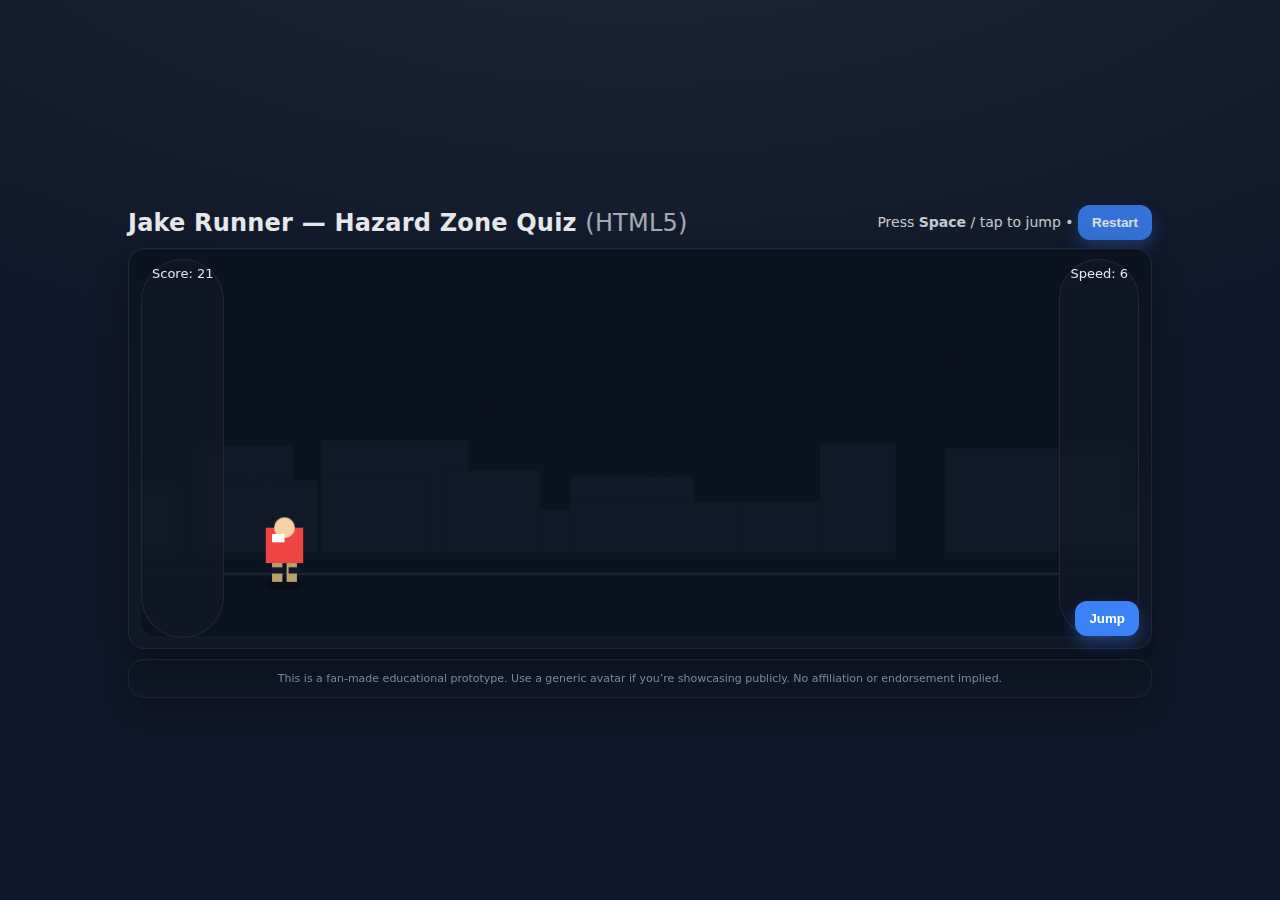
<file: h.html>
<!DOCTYPE html>
<html lang="en">
<head>
  <meta charset="UTF-8" />
  <meta name="viewport" content="width=device-width, initial-scale=1.0" />
  <title>Jake Runner — Hazard Zone Quiz</title>
  <style>
    :root {
      --bg: #0f172a;        /* slate-900 */
      --panel: #111827;     /* gray-900 */
      --text: #e5e7eb;      /* gray-200 */
      --accent: #ef4444;    /* red-500 */
      --accent-2: #22c55e;  /* green-500 */
      --accent-3: #3b82f6;  /* blue-500 */
      --khaki: #b7a16a;     /* khakis */
    }
    * { box-sizing: border-box; }
    body {
      margin: 0; font-family: system-ui, -apple-system, Segoe UI, Roboto, Helvetica, Arial, "Apple Color Emoji", "Segoe UI Emoji";
      background: radial-gradient(1200px 600px at 50% -200px, #1f2937, var(--bg));
      color: var(--text);
      min-height: 100vh; display: grid; place-items: center;
    }
    .shell { width: min(1024px, 96vw); }
    header { display:flex; justify-content:space-between; align-items:center; gap:12px; margin: 14px 0 8px; }
    h1 { font-size: clamp(18px, 2.2vw, 24px); margin: 0; letter-spacing: 0.2px; }
    .controls { font-size: 14px; opacity: 0.85; }
    .panel { background: linear-gradient(180deg, #0b1220, var(--panel)); border: 1px solid #1f2937; border-radius: 16px; padding: 12px; box-shadow: 0 10px 30px rgba(0,0,0,.35), inset 0 1px 0 rgba(255,255,255,.04); }
    #gameWrap { position: relative; }
    canvas { width: 100%; height: auto; display:block; background: linear-gradient(#0b1020, #0a0f1c); border-radius: 14px; }
    .hud { position: absolute; inset: 0; pointer-events: none; padding: 10px 12px; display:flex; justify-content:space-between; }
    .chip { background: rgba(17,24,39,.7); border: 1px solid rgba(255,255,255,.08); padding: 6px 10px; border-radius: 999px; font-size: 13px; backdrop-filter: blur(6px); }
    .btn { appearance: none; border: 0; background: var(--accent-3); color: white; padding: 10px 14px; border-radius: 12px; font-weight: 600; cursor: pointer; box-shadow: 0 8px 16px rgba(59,130,246,.35); }
    .btn:active { transform: translateY(1px); }

    /* Quiz modal */
    .modal { position: fixed; inset: 0; display:none; place-items: center; padding: 20px; background: rgba(2,6,23,.65); backdrop-filter: blur(6px); z-index: 30; }
    .modal.open { display: grid; }
    .card { width: min(560px, 95vw); background: #0b1220; border: 1px solid #1f2937; border-radius: 16px; padding: 18px; box-shadow: 0 24px 60px rgba(0,0,0,.5); }
    .card h2 { margin: 0 0 10px; font-size: 20px; }
    .card p { margin: 8px 0 14px; color: #cbd5e1; }
    .options { display: grid; gap: 10px; }
    .option { border: 1px solid #243041; background: #0a1324; color: #e5e7eb; padding: 10px 12px; border-radius: 12px; text-align: left; cursor: pointer; }
    .option.correct { outline: 2px solid var(--accent-2); background: rgba(34,197,94,.12); }
    .option.wrong { outline: 2px solid var(--accent); background: rgba(239,68,68,.12); }
    .meta { display:flex; justify-content: space-between; align-items:center; gap: 10px; margin-top: 12px; font-size: 13px; color: #9ca3af; }
    .legal { margin-top: 12px; font-size: 11px; color:#94a3b8; opacity:.8; text-align:center; }

    /* Touch jump button */
    .jump { position: absolute; right: 12px; bottom: 12px; pointer-events: auto; }

  </style>
</head>
<body>
  <div class="shell">
    <header>
      <h1>Jake Runner — Hazard Zone Quiz <span style="font-weight:400; opacity:.7">(HTML5)</span></h1>
      <div class="controls">Press <b>Space</b> / tap to jump • <button id="restart" class="btn">Restart</button></div>
    </header>

    <div id="gameWrap" class="panel">
      <canvas id="game" width="960" height="360" aria-label="Endless runner game canvas"></canvas>
      <div class="hud" aria-hidden="true">
        <div class="chip" id="score">Score: 0</div>
        <div class="chip" id="speed">Speed: 6</div>
        <button class="btn jump">Jump</button>
      </div>
    </div>

    <p class="legal panel" style="text-align:center; margin-top:10px">This is a fan-made educational prototype. Use a generic avatar if you’re showcasing publicly. No affiliation or endorsement implied.</p>
  </div>

  <!-- Quiz Modal -->
  <div id="quizModal" class="modal" role="dialog" aria-modal="true" aria-labelledby="quizTitle">
    <div class="card">
      <h2 id="quizTitle">Hazard Check</h2>
      <p id="quizPrompt">Question text…</p>
      <div id="quizOptions" class="options"></div>
      <div class="meta">
        <div id="quizFeedback"></div>
        <button id="continueBtn" class="btn" style="display:none">Continue</button>
      </div>
    </div>
  </div>

  <script>
    /* -------------------------------------------------
       Core game constants
    ------------------------------------------------- */
    const CANVAS = document.getElementById('game');
    const CTX = CANVAS.getContext('2d');
    const GROUND_Y = CANVAS.height - 60; // baseline
    const GRAVITY = 0.75;

    const UI = {
      score: document.getElementById('score'),
      speed: document.getElementById('speed'),
      restart: document.getElementById('restart'),
      jumpBtn: document.querySelector('.jump'),
      modal: document.getElementById('quizModal'),
      prompt: document.getElementById('quizPrompt'),
      opts: document.getElementById('quizOptions'),
      feedback: document.getElementById('quizFeedback'),
      continueBtn: document.getElementById('continueBtn'),
    };

    /* -------------------------------------------------
       Jake (runner) — simple avatar: red polo + khakis
    ------------------------------------------------- */
    class Runner {
      constructor(){
        this.reset();
      }
      reset(){
        this.x = 120; this.y = GROUND_Y; this.w = 36; this.h = 48;
        this.vy = 0; this.onGround = true; this.anim = 0;
      }
      jump(){
        if(this.onGround){ this.vy = -14; this.onGround = false; }
      }
      update(){
        this.vy += GRAVITY; this.y += this.vy;
        if(this.y >= GROUND_Y){ this.y = GROUND_Y; this.vy = 0; this.onGround = true; }
        this.anim = (this.anim + 0.2) % 2;
      }
      draw(ctx){
        // Shadow
        ctx.fillStyle = 'rgba(0,0,0,.25)';
        ctx.beginPath(); ctx.ellipse(this.x + this.w/2, GROUND_Y + 10, 18, 6, 0, 0, Math.PI*2); ctx.fill();
        // Legs (khakis)
        ctx.fillStyle = getCSS('--khaki');
        ctx.fillRect(this.x+6, this.y - this.h + 34, 10, 22);
        ctx.fillRect(this.x+20, this.y - this.h + 34, 10, 22);
        // Shoes
        ctx.fillStyle = '#111827';
        ctx.fillRect(this.x+6, this.y - 6, 12, 6);
        ctx.fillRect(this.x+22, this.y - 6, 12, 6);
        // Torso (red polo)
        ctx.fillStyle = getCSS('--accent');
        ctx.fillRect(this.x, this.y - this.h + 4, this.w, 34);
        // Head
        ctx.fillStyle = '#f9d3a6';
        ctx.beginPath(); ctx.arc(this.x + this.w/2, this.y - this.h + 4, 10, 0, Math.PI*2); ctx.fill();
        // Name tag
        ctx.fillStyle = '#ffffff'; ctx.fillRect(this.x + 6, this.y - this.h + 10, 12, 8);
      }
      bbox(){ return {x:this.x, y:this.y- this.h, w:this.w, h:this.h}; }
    }

    /* -------------------------------------------------
       Obstacles + Hazard triggers
    ------------------------------------------------- */
    class Obstacle {
      constructor(x, speed, kind){
        this.x = x; this.y = GROUND_Y; this.w = 32; this.h = 32; this.speed = speed; this.kind = kind; this.active = true;
      }
      update(){ this.x -= this.speed; if(this.x < -60) this.active = false; }
      draw(ctx){
        // Draw different icons per hazard kind
        ctx.save();
        ctx.translate(this.x, this.y - this.h);
        ctx.fillStyle = '#0b1324'; ctx.strokeStyle = '#334155'; ctx.lineWidth = 2;
        roundRect(ctx, 0, 0, this.w, this.h, 6, true, true);
        // icon
        ctx.fillStyle = iconColor(this.kind);
        drawIcon(ctx, this.kind, this.w, this.h);
        ctx.restore();
      }
      bbox(){ return {x:this.x, y:this.y-this.h, w:this.w, h:this.h}; }
    }

    function iconColor(kind){
      switch(kind){
        case 'flood': return '#38bdf8';
        case 'fire': return '#f97316';
        case 'hail': return '#a78bfa';
        case 'quake': return '#22c55e';
        case 'road': return '#facc15';
        default: return '#e5e7eb';
      }
    }

    function drawIcon(ctx, kind, w, h){
      ctx.save();
      ctx.translate(w/2, h/2);
      ctx.beginPath();
      if(kind==='fire'){
        ctx.moveTo(0,-10); ctx.bezierCurveTo(10,-6, 10,6, 0,10); ctx.bezierCurveTo(-10,6, -8,-6, 0,-10);
      } else if(kind==='flood'){
        for(let i=-8;i<=8;i+=8){ ctx.moveTo(-12,i); ctx.quadraticCurveTo(-4,i+4, 4,i); ctx.quadraticCurveTo(12,i-4, 20,i); }
      } else if(kind==='hail'){
        for(let i=0;i<6;i++){ ctx.moveTo(0,0); ctx.lineTo(10*Math.cos(i*Math.PI/3), 10*Math.sin(i*Math.PI/3)); }
      } else if(kind==='quake'){
        ctx.rect(-8,-2,16,4); ctx.moveTo(-10,4); ctx.lineTo(10,4); ctx.moveTo(-10,-4); ctx.lineTo(10,-4);
      } else if(kind==='road'){
        ctx.rect(-12,-8,24,16); ctx.moveTo(0,-8); ctx.lineTo(0,8);
      }
      ctx.strokeStyle = iconColor(kind); ctx.lineWidth = 2; ctx.stroke();
      ctx.restore();
    }

    /* -------------------------------------------------
       Quiz system
    ------------------------------------------------- */
    const QUIZZES = [
      {
        kind: 'road',
        prompt: 'You approach a flooded street while driving. What’s the safest choice?',
        options: [
          {text: 'Drive through slowly to avoid waves', correct:false, explain:'Even shallow water can stall or sweep a car.'},
          {text: 'Turn around and find an alternate route', correct:true, explain:'Turn Around, Don’t Drown.'},
          {text: 'Follow the car ahead closely', correct:false, explain:'Their weight doesn’t make it safe for you.'},
        ],
      },
      {
        kind: 'fire',
        prompt: 'There’s smoke from a pan on the stove. Best first step?',
        options: [
          {text: 'Throw water on the pan', correct:false, explain:'Water can spread grease fires.'},
          {text: 'Cover with a lid and turn off heat', correct:true, explain:'Smothers oxygen; cutting heat stops the source.'},
          {text: 'Carry the pan outside', correct:false, explain:'Moving it risks burns and spreading fire.'},
        ],
      },
      {
        kind: 'hail',
        prompt: 'Hailstorm ahead while driving—what do you do?',
        options: [
          {text: 'Stop under an overpass and block traffic', correct:false, explain:'Unsafe to stop in traffic lanes.'},
          {text: 'Pull over safely, angle car so hail hits windshield', correct:true, explain:'Windshields are reinforced; side glass is weaker.'},
          {text: 'Speed up to get out quickly', correct:false, explain:'Speeding reduces traction and visibility.'},
        ],
      },
      {
        kind: 'quake',
        prompt: 'During an earthquake at home, safest immediate action?',
        options: [
          {text: 'Run outside down the stairs', correct:false, explain:'Falling objects and stairs can be dangerous.'},
          {text: 'Drop, cover, and hold on under sturdy furniture', correct:true, explain:'Protects from falling debris.'},
          {text: 'Stand in a doorway', correct:false, explain:'Doorways are not the safest spot in modern homes.'},
        ],
      },
      {
        kind: 'flood',
        prompt: 'Flash flood warning while you’re walking near a wash?',
        options: [
          {text: 'Get closer to see the water level', correct:false, explain:'Fast water can rise suddenly and sweep you.'},
          {text: 'Move to higher ground immediately', correct:true, explain:'Gain elevation quickly and avoid channels.'},
          {text: 'Call a friend to pick you up under the bridge', correct:false, explain:'Underpasses can collect water fast.'},
        ],
      },
    ];

    class QuizManager {
      constructor(){
        this.queue = [];
        this.onFinish = null; // callback(answerCorrect:boolean)
        this._bindUI();
      }
      _bindUI(){
        UI.opts.addEventListener('click', (e)=>{
          const btn = e.target.closest('.option');
          if(!btn) return;
          if(this.locked) return;
          this.locked = true;
          const correct = btn.dataset.correct === 'true';
          for(let child of UI.opts.children){ 
            if (child.dataset.correct==='true') {
            child.classList.add('correct'); }
        }
          if(!correct) btn.classList.add('wrong');
          UI.feedback.textContent = correct ? 'Correct! Nice decision.' : 'Not quite. '+(btn.dataset.explain||'');
          UI.continueBtn.style.display = 'inline-block';
          this.lastResult = correct;
        });
        UI.continueBtn.addEventListener('click', ()=>{
          this.hide();
          if(this.onFinish) this.onFinish(this.lastResult);
        });
      }
      enqueue(kind){
        // pick a quiz matching kind (or any)
        const pool = QUIZZES.filter(q=>q.kind===kind);
        const quiz = (pool.length? pool : QUIZZES)[Math.floor(Math.random()*(pool.length?pool.length:QUIZZES.length))];
        this.queue.push(quiz);
      }
      showNext(){
        const quiz = this.queue.shift();
        if(!quiz) return false;
        UI.prompt.textContent = quiz.prompt;
        UI.opts.innerHTML = '';
        quiz.options.forEach((opt,i)=>{
          const b = document.createElement('button');
          b.className = 'option';
          b.textContent = opt.text;
          b.dataset.correct = !!opt.correct;
          b.dataset.explain = opt.explain || '';
          UI.opts.appendChild(b);
        });
        UI.feedback.textContent = '';
        UI.continueBtn.style.display = 'none';
        UI.modal.classList.add('open');
        this.locked = false;
        return true;
      }
      hide(){ UI.modal.classList.remove('open'); }
    }

    /* -------------------------------------------------
       Game state
    ------------------------------------------------- */
    const game = {
      running: false,
      speed: 6,
      score: 0,
      tick: 0,
      player: new Runner(),
      obstacles: [],
      quiz: new QuizManager(),
      pausedForQuiz: false,
    };

    function reset(){
      game.running = true; game.speed = 6; game.score = 0; game.tick = 0; game.obstacles = []; game.player.reset();
      updateHUD();
      loop();
    }

    function updateHUD(){
      UI.score.textContent = `Score: ${Math.floor(game.score)}`;
      UI.speed.textContent = `Speed: ${game.speed.toFixed(0)}`;
    }

    function spawnObstacle(){
      const kinds = ['road','fire','hail','quake','flood'];
      const kind = kinds[Math.floor(Math.random()*kinds.length)];
      const x = CANVAS.width + 40;
      game.obstacles.push(new Obstacle(x, game.speed, kind));
    }

    function collide(a,b){
      return a.x < b.x + b.w && a.x + a.w > b.x && a.y < b.y + b.h && a.y + a.h > b.y;
    }

    function loop(){
      if(!game.running) return;
      requestAnimationFrame(loop);
      if(game.pausedForQuiz) return; // paused while quiz is open

      // Difficulty ramp
      game.tick++;
      if(game.tick % 300 === 0 && game.speed < 14) game.speed += 1;

      // Spawn obstacles
      if(game.tick % Math.max(60, 140 - game.speed*6) === 0) spawnObstacle();

      // Update
      game.player.update();
      for(const o of game.obstacles){ o.speed = game.speed; o.update(); }
      game.obstacles = game.obstacles.filter(o=>o.active);

      // Collisions → trigger quiz
      const pbox = game.player.bbox();
      for(const o of game.obstacles){
        if(collide(pbox, o.bbox())){
          game.pausedForQuiz = true;
          game.quiz.enqueue(o.kind);
          game.quiz.onFinish = (correct)=>{
            // Reward or penalty
            if(correct){ game.score += 50; }
            else { game.speed = Math.max(5, game.speed - 1); game.score = Math.max(0, game.score - 20); }
            updateHUD();
            game.pausedForQuiz = false;
          };
          game.quiz.showNext();
          // remove obstacle after trigger
          o.active = false;
          break;
        }
      }

      // Scoring
      game.score += 0.08 * game.speed;

      // Draw
      render();
      updateHUD();
    }

    /* -------------------------------------------------
       Rendering
    ------------------------------------------------- */
    function render(){
      // Clear
      CTX.clearRect(0,0,CANVAS.width,CANVAS.height);

      // Parallax background
      drawBackground();

      // Ground line
      CTX.strokeStyle = '#1f2937'; CTX.lineWidth = 2;
      CTX.beginPath(); CTX.moveTo(0,GROUND_Y+0.5); CTX.lineTo(CANVAS.width,GROUND_Y+0.5); CTX.stroke();

      // Obstacles
      for(const o of game.obstacles){ o.draw(CTX); }

      // Player
      game.player.draw(CTX);
    }

    function drawBackground(){
      // distant skyline
      CTX.fillStyle = '#0b1220';
      CTX.fillRect(0,0,CANVAS.width, CANVAS.height);
      CTX.fillStyle = '#111827';
      for(let i=0;i<14;i++){
        const w = 60 + Math.random()*120;
        const h = 40 + Math.random()*80;
        const x = (i*120 + (game.tick*game.speed*0.2)%1200) % (CANVAS.width+120) - 120;
        const y = GROUND_Y - 20 - h;
        CTX.fillRect(x,y,w,h);
      }
      // stars
      CTX.fillStyle = 'rgba(255,255,255,.08)';
      for(let i=0;i<60;i++){
        const x = (i*18 + (game.tick*0.5)%2000) % CANVAS.width;
        const y = 20 + (i*7 % (GROUND_Y-80));
        CTX.fillRect(x,y,1,1);
      }
    }

    /* -------------------------------------------------
       Helpers & input
    ------------------------------------------------- */
    function roundRect(ctx, x, y, w, h, r, fill, stroke){
      if (typeof r === 'number') r = {tl:r,tr:r,br:r,bl:r};
      ctx.beginPath();
      ctx.moveTo(x + r.tl, y);
      ctx.lineTo(x + w - r.tr, y);
      ctx.quadraticCurveTo(x + w, y, x + w, y + r.tr);
      ctx.lineTo(x + w, y + h - r.br);
      ctx.quadraticCurveTo(x + w, y + h, x + w - r.br, y + h);
      ctx.lineTo(x + r.bl, y + h);
      ctx.quadraticCurveTo(x, y + h, x, y + h - r.bl);
      ctx.lineTo(x, y + r.tl);
      ctx.quadraticCurveTo(x, y, x + r.tl, y);
      if (fill) ctx.fill(); if (stroke) ctx.stroke();
    }
    function getCSS(varName){ return getComputedStyle(document.documentElement).getPropertyValue(varName).trim(); }

    // Input
    window.addEventListener('keydown', (e)=>{ if(e.code==='Space'){ e.preventDefault(); game.player.jump(); } });
    UI.jumpBtn.addEventListener('click', ()=> game.player.jump());
    document.getElementById('gameWrap').addEventListener('pointerdown', ()=> game.player.jump());

    // Restart
    UI.restart.addEventListener('click', ()=>{ reset(); });

    // Pause game when quiz modal opens
    const obsConfig = { attributes: true, attributeFilter: ['class'] };
    new MutationObserver(()=>{ game.pausedForQuiz = UI.modal.classList.contains('open'); }).observe(UI.modal, obsConfig);

    // Start
    reset();
  </script>
</body>
</html>
</file>
<file: index.css>
:root {
      --bg: #0f172a;        /* slate-900 */
      --panel: #111827;     /* gray-900 */
      --text: #e5e7eb;      /* gray-200 */
      --accent: #ef4444;    /* red-500 */
      --accent-2: #22c55e;  /* green-500 */
      --accent-3: #3b82f6;  /* blue-500 */
      --khaki: #b7a16a;     /* khakis */
    }
    * { box-sizing: border-box; }
    body {
      margin: 0; font-family: system-ui, -apple-system, Segoe UI, Roboto, Helvetica, Arial, "Apple Color Emoji", "Segoe UI Emoji";
      background: radial-gradient(1200px 600px at 50% -200px, #1f2937, var(--bg));
      color: var(--text);
      min-height: 100vh; display: grid; place-items: center;
    }
    .shell { width: min(1024px, 96vw); }
    header { display:flex; justify-content:space-between; align-items:center; gap:12px; margin: 14px 0 8px; }
    h1 { font-size: clamp(18px, 2.2vw, 24px); margin: 0; letter-spacing: 0.2px; }
    .controls { font-size: 14px; opacity: 0.85; }
    .panel { background: linear-gradient(180deg, #0b1220, var(--panel)); border: 1px solid #1f2937; border-radius: 16px; padding: 12px; box-shadow: 0 10px 30px rgba(0,0,0,.35), inset 0 1px 0 rgba(255,255,255,.04); }
    #gameWrap { position: relative; }
    canvas { width: 100%; height: auto; display:block; background: linear-gradient(#0b1020, #0a0f1c); border-radius: 14px; }
    .hud { position: absolute; inset: 0; pointer-events: none; padding: 10px 12px; display:flex; justify-content:space-between; }
    .chip { background: rgba(17,24,39,.7); border: 1px solid rgba(255,255,255,.08); padding: 6px 10px; border-radius: 999px; font-size: 13px; backdrop-filter: blur(6px); }
    .btn { appearance: none; border: 0; background: var(--accent-3); color: white; padding: 10px 14px; border-radius: 12px; font-weight: 600; cursor: pointer; box-shadow: 0 8px 16px rgba(59,130,246,.35); }
    .btn:active { transform: translateY(1px); }

    /* Quiz modal */
    .modal { position: fixed; inset: 0; display:none; place-items: center; padding: 20px; background: rgba(2,6,23,.65); backdrop-filter: blur(6px); z-index: 30; }
    .modal.open { display: grid; }
    .card { width: min(560px, 95vw); background: #0b1220; border: 1px solid #1f2937; border-radius: 16px; padding: 18px; box-shadow: 0 24px 60px rgba(0,0,0,.5); }
    .card h2 { margin: 0 0 10px; font-size: 20px; }
    .card p { margin: 8px 0 14px; color: #cbd5e1; }
    .options { display: grid; gap: 10px; }
    .option { border: 1px solid #243041; background: #0a1324; color: #e5e7eb; padding: 10px 12px; border-radius: 12px; text-align: left; cursor: pointer; }
    .option.correct { outline: 2px solid var(--accent-2); background: rgba(34,197,94,.12); }
    .option.wrong { outline: 2px solid var(--accent); background: rgba(239,68,68,.12); }
    .meta { display:flex; justify-content: space-between; align-items:center; gap: 10px; margin-top: 12px; font-size: 13px; color: #9ca3af; }
    .legal { margin-top: 12px; font-size: 11px; color:#94a3b8; opacity:.8; text-align:center; }

    /* Touch jump button */
    .jump { position: absolute; right: 12px; bottom: 12px; pointer-events: auto; }
</file>
